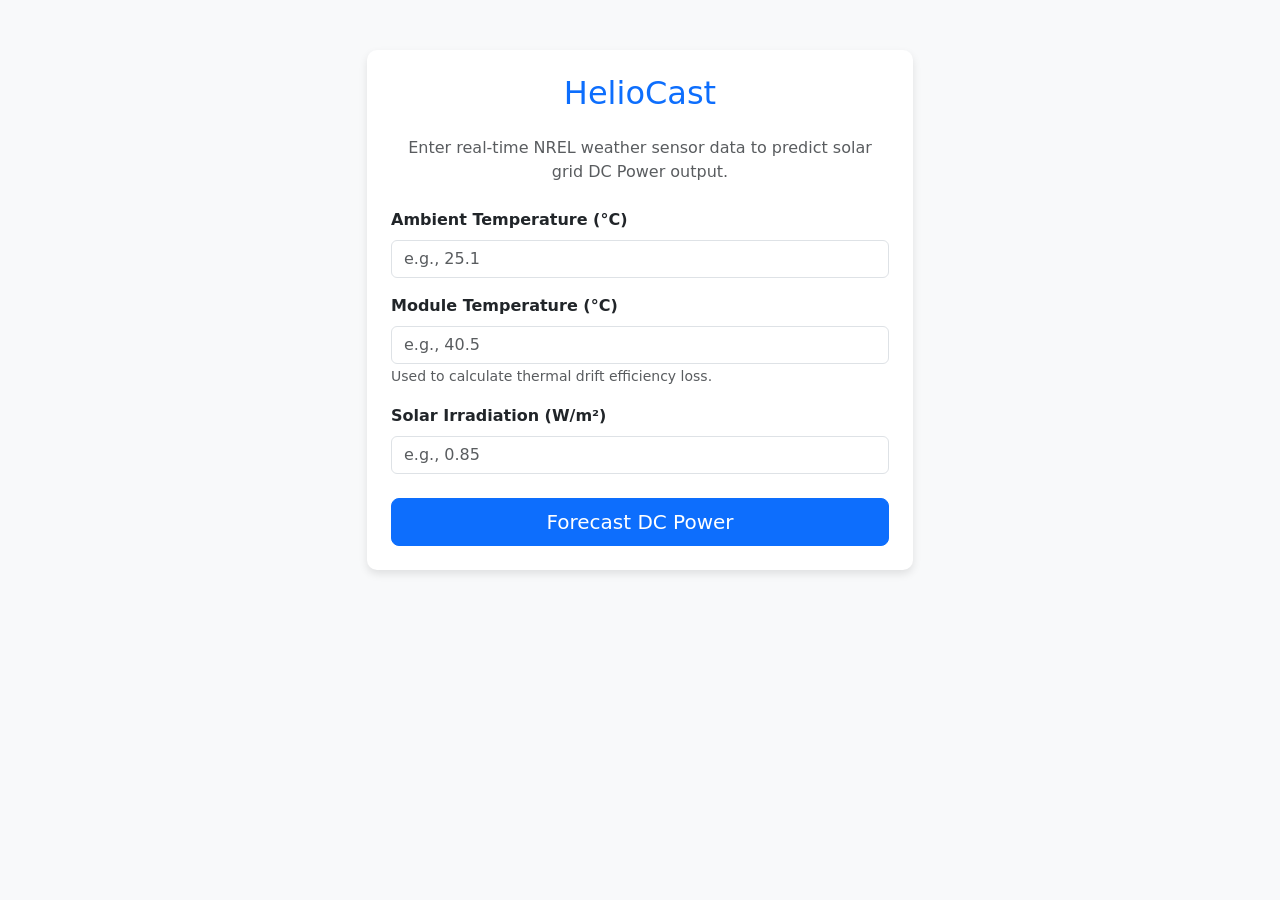
<file: templates/index.html>
<!DOCTYPE html>
<html lang="en">
<head>
    <meta charset="UTF-8">
    <meta name="viewport" content="width=device-width, initial-scale=1.0">
    <title>HelioCast | DC Power Forecast</title>
    <link href="https://cdn.jsdelivr.net/npm/bootstrap@5.3.0/dist/css/bootstrap.min.css" rel="stylesheet">
    <style>
        body { background-color: #f8f9fa; padding-top: 50px; }
        .card { box-shadow: 0 4px 8px rgba(0,0,0,0.1); border-radius: 10px; border: none; }
    </style>
</head>
<body>
    <div class="container">
        <div class="row justify-content-center">
            <div class="col-md-6">
                <div class="card p-4">
                    <h2 class="text-center text-primary mb-4">HelioCast</h2>
                    <p class="text-muted text-center mb-4">Enter real-time NREL weather sensor data to predict solar grid DC Power output.</p>
                    
                    <form action="/predict" method="POST">
                        <div class="mb-3">
                            <label class="form-label fw-bold">Ambient Temperature (°C)</label>
                            <input type="number" step="any" class="form-control" name="ambient_temp" placeholder="e.g., 25.1" required>
                        </div>
                        
                        <div class="mb-3">
                            <label class="form-label fw-bold">Module Temperature (°C)</label>
                            <input type="number" step="any" class="form-control" name="module_temp" placeholder="e.g., 40.5" required>
                            <small class="text-muted">Used to calculate thermal drift efficiency loss.</small>
                        </div>
                        
                        <div class="mb-4">
                            <label class="form-label fw-bold">Solar Irradiation (W/m²)</label>
                            <input type="number" step="any" class="form-control" name="irradiation" placeholder="e.g., 0.85" required>
                        </div>
                        
                        <div class="d-grid">
                            <button type="submit" class="btn btn-primary btn-lg">Forecast DC Power</button>
                        </div>
                    </form>
                </div>
            </div>
        </div>
    </div>
</body>
</html>
</file>
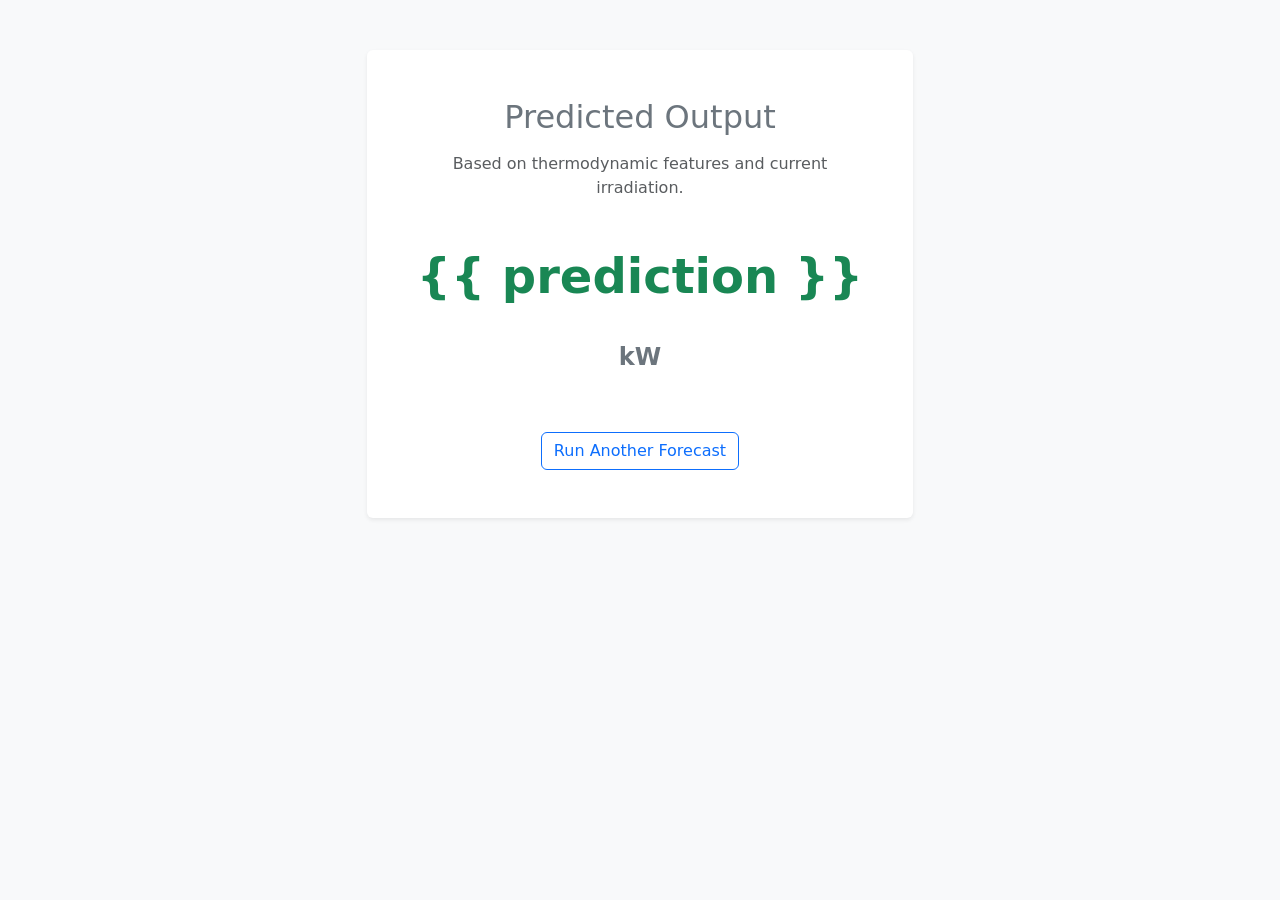
<file: templates/result.html>
<!DOCTYPE html>
<html lang="en">
<head>
    <meta charset="UTF-8">
    <meta name="viewport" content="width=device-width, initial-scale=1.0">
    <title>HelioCast | Prediction</title>
    <link href="https://cdn.jsdelivr.net/npm/bootstrap@5.3.0/dist/css/bootstrap.min.css" rel="stylesheet">
    <style>
        body { background-color: #f8f9fa; padding-top: 50px; }
        .result-box { font-size: 3rem; font-weight: bold; color: #198754; }
    </style>
</head>
<body>
    <div class="container">
        <div class="row justify-content-center">
            <div class="col-md-6 text-center">
                <div class="card p-5 shadow-sm border-0">
                    <h2 class="mb-3 text-secondary">Predicted Output</h2>
                    <p class="text-muted">Based on thermodynamic features and current irradiation.</p>
                    
                    <div class="result-box my-4">
                        {{ prediction }} <span style="font-size: 1.5rem; color: #6c757d;">kW</span>
                    </div>
                    
                    <div class="mt-4">
                        <a href="/" class="btn btn-outline-primary">Run Another Forecast</a>
                    </div>
                </div>
            </div>
        </div>
    </div>
</body>
</html>
</file>
